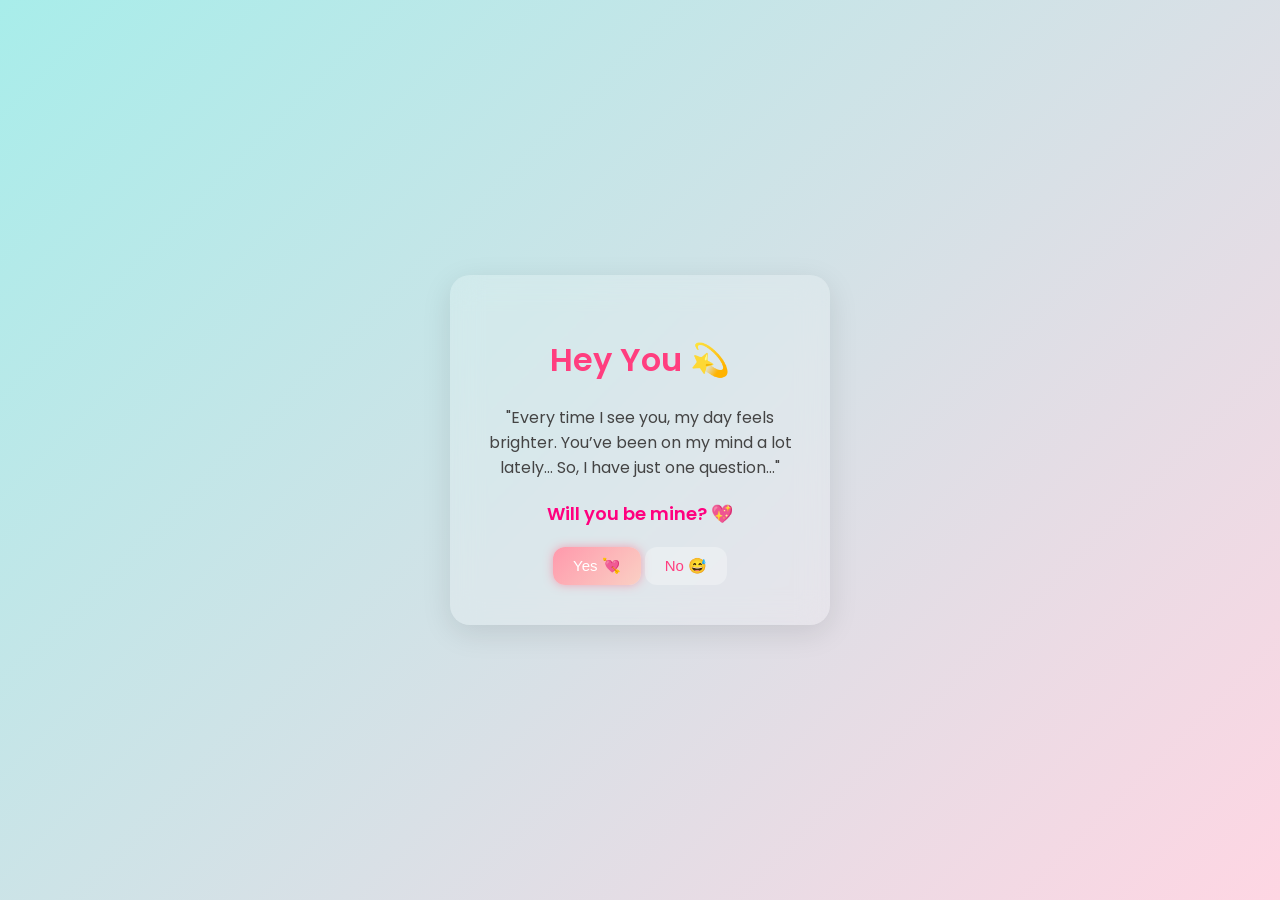
<file: index.html>
<!DOCTYPE html>
<html lang="en">
<head>
  <meta charset="UTF-8" />
  <meta name="viewport" content="width=device-width,initial-scale=1" />
  <title>Will You Be Mine?</title>
  <link rel="stylesheet" href="style.css" />
  <style>
    body {
      overflow: hidden; 
    }
  </style>
</head>
<body>
  <div class="container">
    <div class="card">
      <h1>Hey You 💫</h1>
      <p>"Every time I see you, my day feels brighter.  
      You’ve been on my mind a lot lately…  
      So, I have just one question…"</p>

      <p class="question">Will you be mine? 💖</p>

      <div class="btn-group">
        <button class="btn yes" id="yesBtn">Yes 💘</button>
        <button class="btn no" id="noBtn">No 😅</button>
      </div>
    </div>
  </div>

  <script>
  const yesBtn = document.getElementById("yesBtn");
  const noBtn = document.getElementById("noBtn");
  const card = document.querySelector(".card");

  // ✅ 'Yes' 
  yesBtn.addEventListener("click", () => {
    window.location.href = "send-number.html";
  });

  // ✅ 'No' 
  function moveButton() {
    const cardRect = card.getBoundingClientRect();
    const btnWidth = noBtn.offsetWidth;
    const btnHeight = noBtn.offsetHeight;
    const padding = 10; //distance

    const x =
      Math.random() * (cardRect.width - btnWidth - padding * 2) + padding;
    const y =
      Math.random() * (cardRect.height - btnHeight - padding * 2) + padding;

    noBtn.style.position = "absolute";
    noBtn.style.left = `${x}px`;
    noBtn.style.top = `${y}px`;
    noBtn.style.transition = "0.2s";
  }

  // hover diplays
  noBtn.addEventListener("mouseover", moveButton);

  // mobile toch diplays
  noBtn.addEventListener("touchstart", (e) => {
    e.preventDefault();
    moveButton();
  });

  // 🖱️ Mouse 
  document.addEventListener("mousemove", (e) => {
    const rect = noBtn.getBoundingClientRect();
    const distance = Math.hypot(
      e.clientX - (rect.left + rect.width / 2),
      e.clientY - (rect.top + rect.height / 2)
    );
    if (distance < 60) moveButton();
  });
</script>


</body>
</html>
</file>
<file: style.css>
@import url('https://fonts.googleapis.com/css2?family=Poppins:wght@400;500;600&display=swap');

body {
  margin: 0;
  padding: 0;
  font-family: 'Poppins', sans-serif;
  height: 100vh;
  background: linear-gradient(135deg, #a8edea 0%, #fed6e3 100%);
  display: flex;
  align-items: center;
  justify-content: center;
  color: #333;
}

.container {
  text-align: center;
}

.card {
  background: rgba(255, 255, 255, 0.2);
  backdrop-filter: blur(15px);
  padding: 40px 30px;
  border-radius: 20px;
  box-shadow: 0 8px 30px rgba(0, 0, 0, 0.1);
  transition: transform 0.4s ease, box-shadow 0.4s ease;
  width: 320px;
  animation: fadeIn 1.2s ease-in-out;
  position: relative; /* बटण कार्डच्या आत हलू शकेल */
  overflow: hidden; 
}

.card:hover {
  transform: translateY(-5px);
  box-shadow: 0 10px 40px rgba(0, 0, 0, 0.15);
}

h1 {
  color: #ff3e7f;
  font-weight: 600;
}

p {
  font-size: 16px;
  color: #444;
}

.question {
  font-weight: 600;
  font-size: 18px;
  color: #ff007f;
  margin: 20px 0;
}

.btn-group {
  margin-top: 20px;
}

.btn {
  padding: 10px 20px;
  border-radius: 12px;
  border: none;
  cursor: pointer;
  font-weight: 500;
  transition: all 0.3s ease;
  font-size: 15px;
}

.btn.yes {
  background: linear-gradient(135deg, #ff99ac, #fad0c4);
  color: #fff;
  box-shadow: 0 0 10px rgba(255, 99, 132, 0.5);
}

.btn.no {
  background: rgba(255, 255, 255, 0.3);
  color: #ff3e7f;
}

.btn.yes:hover {
  transform: scale(1.08);
  background: linear-gradient(135deg, #ff758c, #ff7eb3);
}

.btn.no:hover {
  background: rgba(255, 255, 255, 0.5);
}

.input {
  width: 85%;
  padding: 10px;
  border-radius: 10px;
  border: 1px solid #ccc;
  outline: none;
  font-size: 15px;
  text-align: center;
  margin-top: 15px;
}

.btn.send {
  background: linear-gradient(135deg, #a1c4fd, #c2e9fb);
  color: #333;
  margin-top: 15px;
  font-weight: 600;
}

.btn.send:hover {
  transform: scale(1.08);
  background: linear-gradient(135deg, #c2e9fb, #a1c4fd);
}

@keyframes fadeIn {
  from { opacity: 0; transform: scale(0.9); }
  to { opacity: 1; transform: scale(1); }
}
</file>
